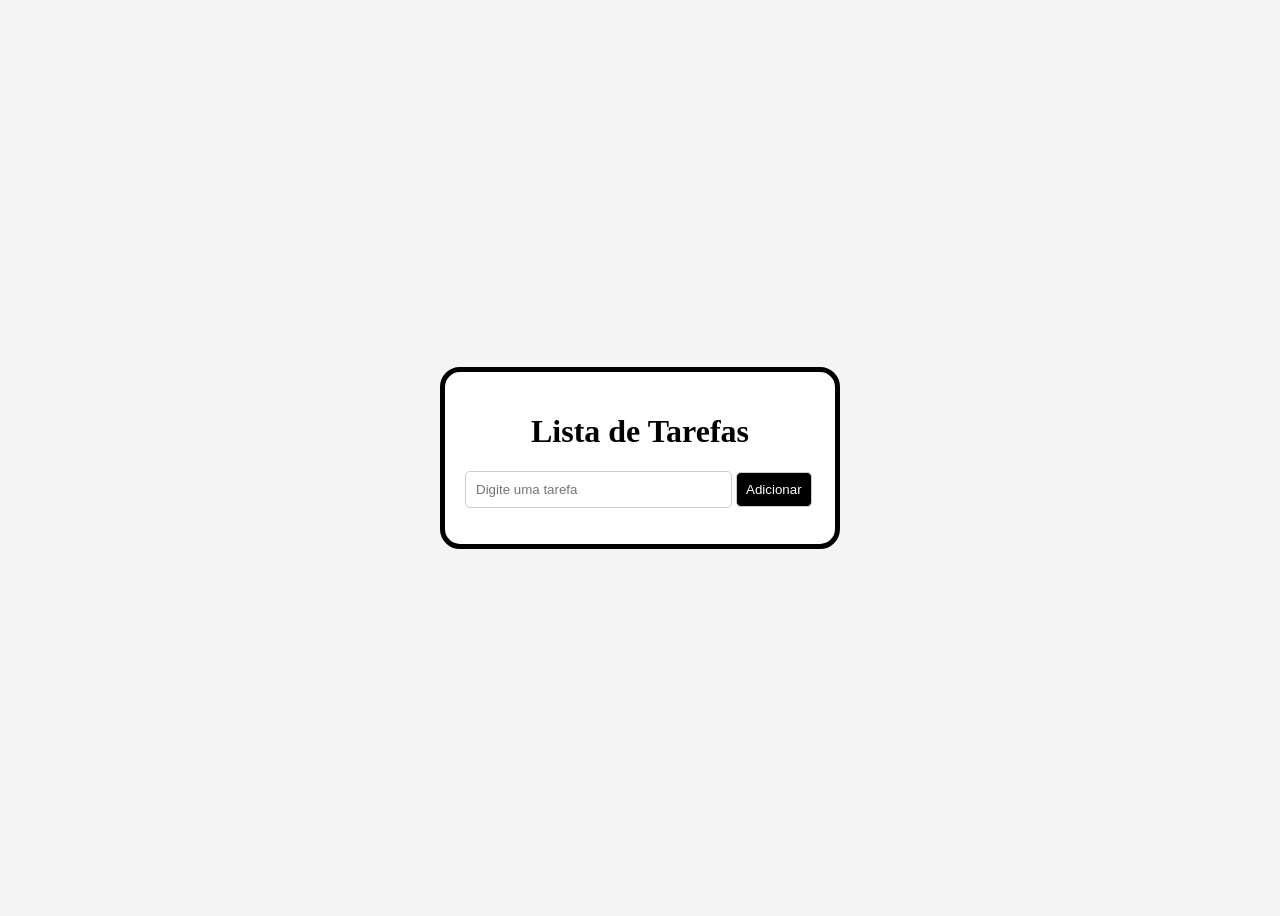
<file: Armazenamento/index.html>
<!DOCTYPE html>
<html lang="pt-br">
<head>
    <meta charset="UTF-8">
    <meta name="viewport" content="width=device-width, initial-scale=1.0">
    <title>Armazenamento</title>
    <link rel="stylesheet" href="styles/style.css">
    <script defer src="scripts/script.js"></script>
</head>
<body>
    <main id="caixa">
        <h1 id="titulo">Lista de Tarefas</h1>
        <input type="text" id="input-tarefa" placeholder="Digite uma tarefa">
        <button id="botao-adicionar">Adicionar</button>
        <ul id="lista-tarefa"></ul>
    </main>
</body>
</html>
</file>
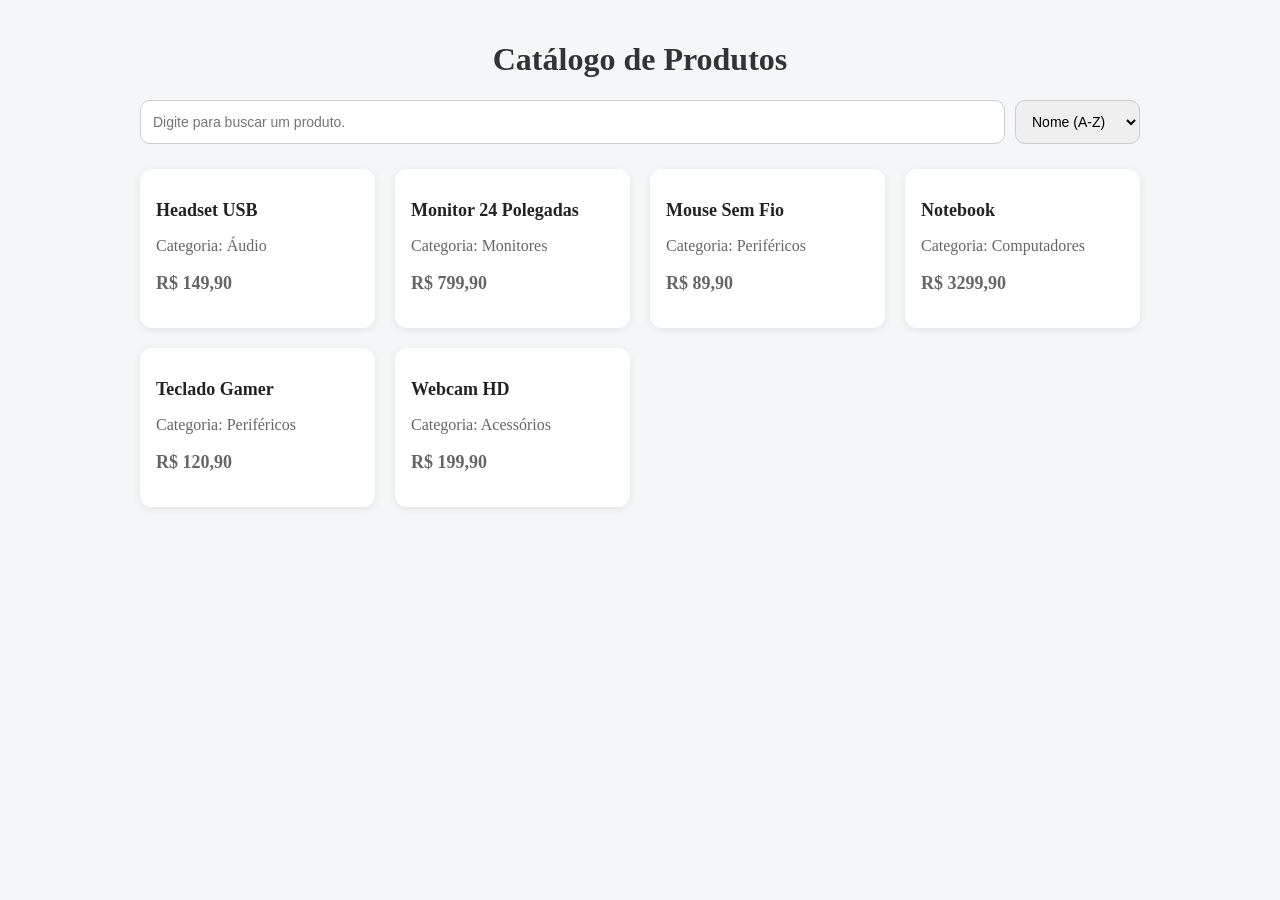
<file: Filtros-Ordenacao/index.html>
<!DOCTYPE html>
<html lang="pt-br">
<head>
    <meta charset="UTF-8">
    <meta name="viewport" content="width=device-width, initial-scale=1.0">
    <title>Catálogo de Produtos</title>
    <link rel="stylesheet" href="styles/style.css">
    <script defer src="scripts/script.js"></script>
</head>
<body>
    <h1>Catálogo de Produtos</h1>
    <div class="filtros">
        <input type="text" id="campoBusca" placeholder="Digite para buscar um produto.">
        <select id="ordenacao">
            <option value="nome-az">Nome (A-Z)</option>
            <option value="nome-za">Nome (Z-A)</option>
            <option value="preco-menor">Menor preço</option>
            <option value="preco-maior">Maior preço</option>
        </select>
    </div>
    <div id="listaProdutos" class="lista-produtos"></div>
</body>
</html>
</file>
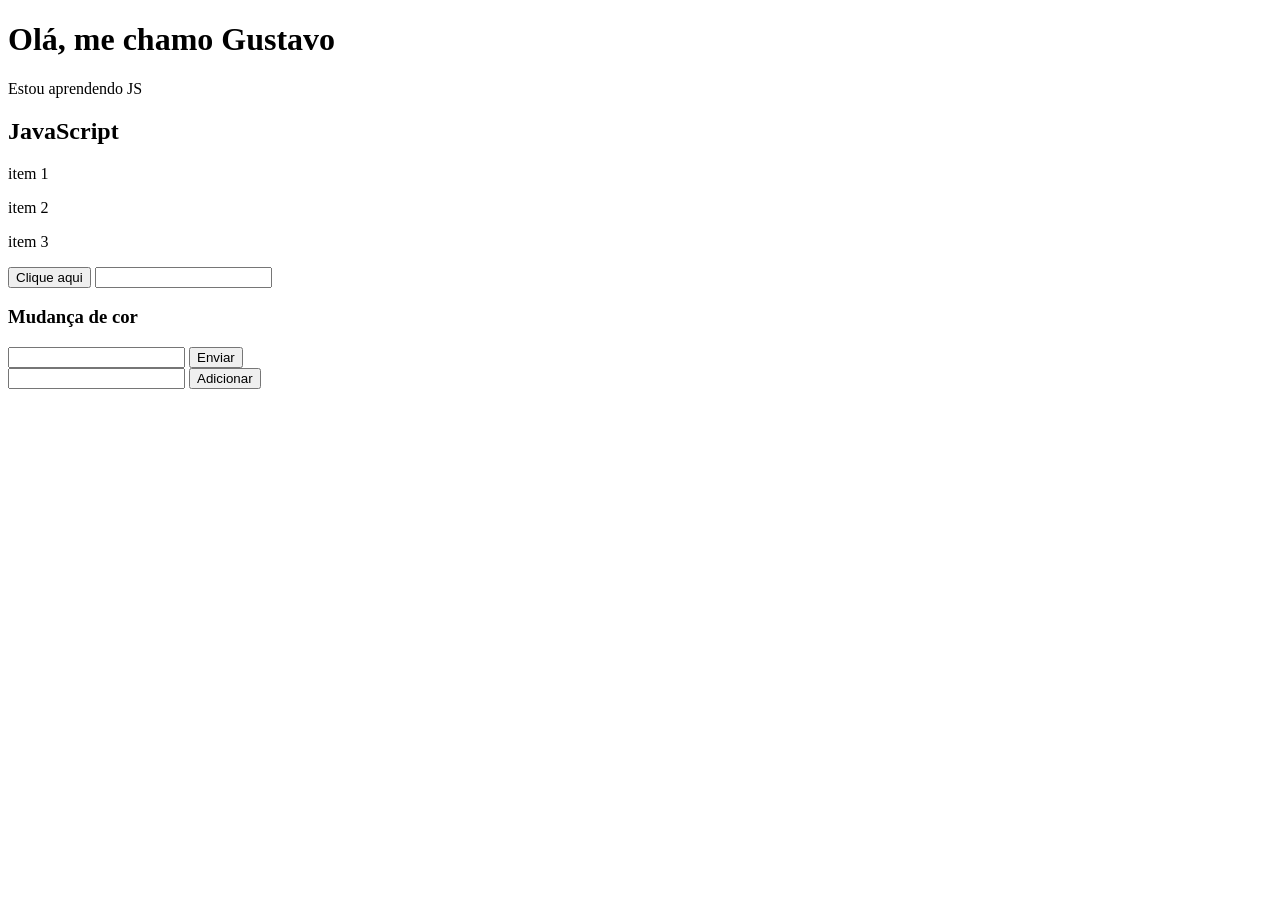
<file: Manipulação-dom/index.html>
<!DOCTYPE html>
<html lang="pt-br">
<head>
    <meta charset="UTF-8">
    <meta name="viewport" content="width=device-width, initial-scale=1.0">
    <title>Manipulacao de dom</title>
    <script defer src="dom.js"></script>
</head>
<body>
    <h1 id ="titulo"> Olá, me chamo Gustavo</h1>
    <p class ="paragrafo">Estou aprendendo JS</p>

    <h2>JavaScript</h2>

    <p class="texto">item 1</p>
    <p class="texto">item 2</p>
    <p class="texto">item 3</p>

    <button id="btn">Clique aqui</button>

    <input type="text" id="campo">
    <p id="resultado"></p>

    <h3 id="troca-cor">Mudança de cor</h3>

    <form id="form">
        <input type="" id="nome">
        <button type="submit">Enviar</button>
    </form>

    <input type="" id="input">
    <button id="add">Adicionar</button>
    <ul id="lista"></ul>

</body>
</html>
</file>
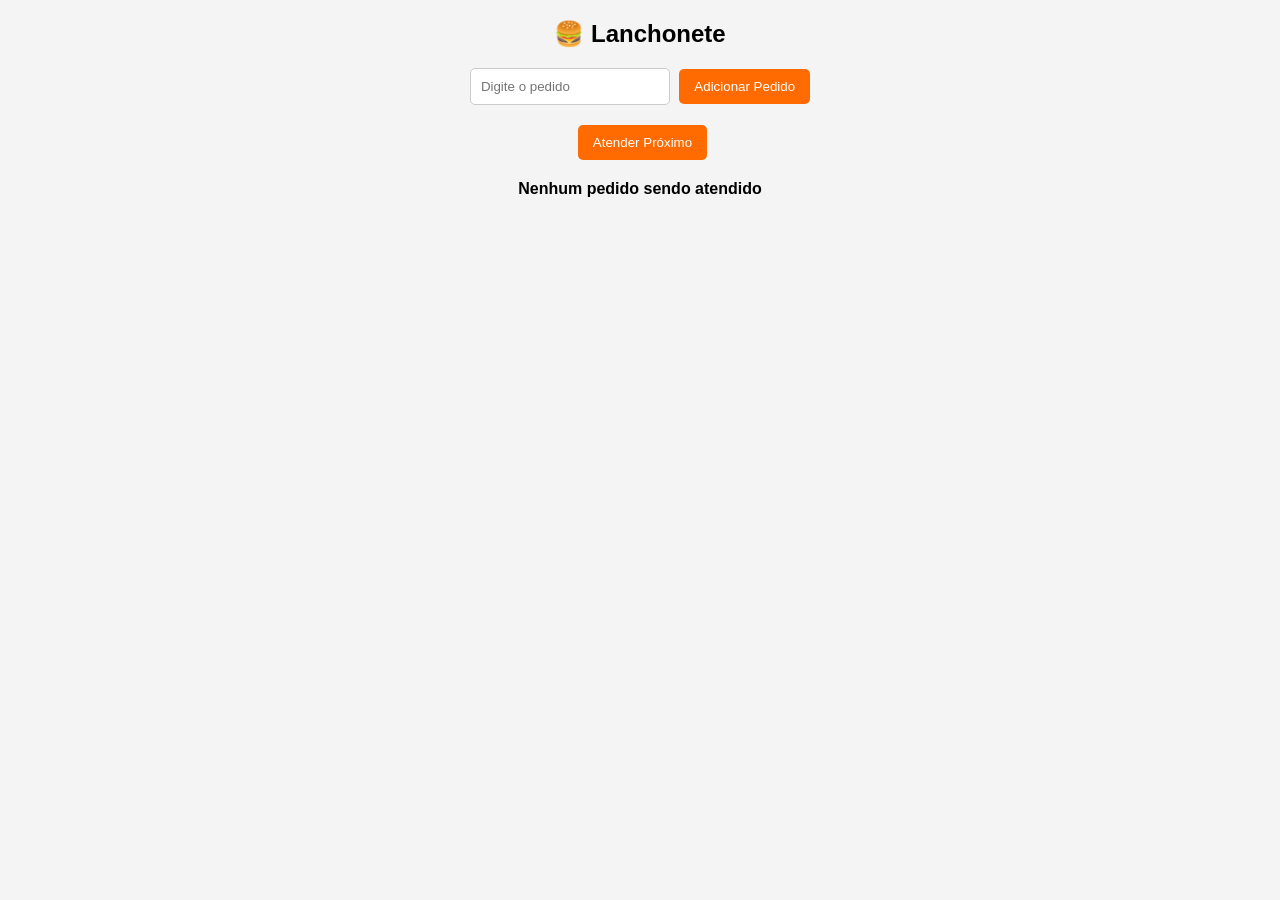
<file: Atividade-Lanchonete/Sistema Lanchonete/index.html>
<!DOCTYPE html>
<html lang="pt-br">
<head>
    <meta charset="UTF-8">
    <meta name="viewport" content="width=device-width, initial-scale=1.0">
    <title>Lanchonete</title>
    <link rel="stylesheet" href="styles/style.css">
</head>
<body>
    <h2>🍔 Lanchonete</h2>
    <div>
        <input type="text" id="input-Pedido" placeholder="Digite o pedido">
        <button id="btn-Adicionar">Adicionar Pedido</button>
    </div>
    <ul id="lista-Pedidos"></ul>
    <div>
        <button id="btn-Atender">Atender Próximo</button>
    </div>
    <p id="pedido-Atual">Nenhum pedido sendo atendido</p>

    <script src="scripts/script.js"></script>

</body>
</html>
</file>
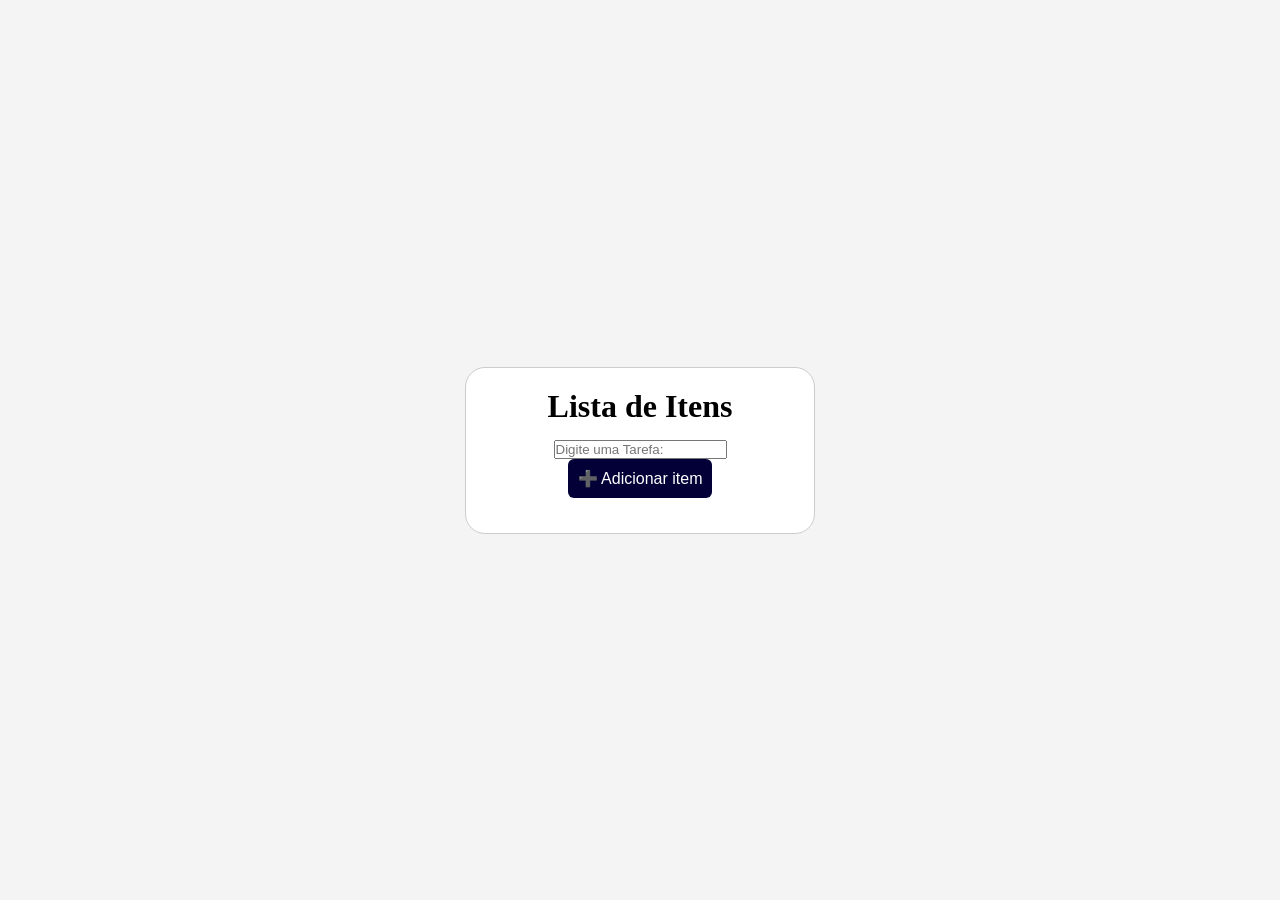
<file: Exercicos Lista de tarefas com remoção/Adicionando e Removendo Itens/index.html>
<!DOCTYPE html>
<html lang="pt-BR">
<head>
  <meta charset="UTF-8">
  <meta name="viewport" content="width=device-width, initial-scale=1.0">
  <title>Lista dinâmica</title>
  <link rel="stylesheet" href="styles/style.css">
</head>
<body>
    <div id="caixa">
      <h1 id="titulo">Lista de Itens</h1>

      <input type="text" id="input" placeholder="Digite uma Tarefa: ">
      
      <ul id="lista"></ul>
      
      <button id="botao-adicionar">➕ Adicionar item</button>

      <p id="mensagem"></p>
  </div>

    <script src="scripts/script.js"></script>
</body>
</html>
</file>
<file: Armazenamento/styles/style.css>
body {
    background-color: #F4F4F4;
    
    /* deixa os elementos flexíveis na tela, permitindo que possamos usar alguns comandos de posicionamento dos elementos filhos */
    display: flex; 
    justify-content: center;  /* alinha os elementos na direção do flex*/
    align-items: center; /* alinha os elementos na direção contrária do flex*/

    /* height é a altura do elemento, quando temos vh significa que estamos dando um tamanho pro elemento que corresponde a uma "porcentagem" da tela -> viewport height*/
    height: 100vh;
}

#caixa {
    background-color: #FFFFFF;
    width: 350px; /* largura da caixinha*/
    padding: 20px; /* espaçamento dentro da caxinha*/
    border: 5px solid #000000;
    border-radius: 20px; /* arredondamento dos cantos da caixinha*/
}

#input-tarefa{
    width: 70%; /* largura em porcentagem caluclada em cima do elemento pai (caixa)*/
    padding: 10px;
    border-radius: 5px;
    border: 1px solid #CCCCCC;
}

#botao-adicionar{
    background-color: black;
    color: #FFFFFF;
    border-radius: 5px;
    cursor: pointer;
    padding: 9px;
    border: 1px solid #CCCCCC;
}

#titulo{
    text-align: center;
}

.botao-remover {
    border: none;
    background-color: none;
    cursor: pointer;
}

li {
    list-style: none; /* remove o estilo de lista (padrão bolinha)*/
    background-color:#F4F4F4 ;
    padding: 10px;
    border-radius: 10px;
    margin-bottom: 10px; /* margem na base do elemento*/

    display: flex;
    justify-content: space-between; /* coloca espaço entre os elementos*/
    align-items: center;
}

#lista-tarefa {
    padding: 0;
}
</file>
<file: Filtros-Ordenacao/styles/style.css>
body {
    background-color: #F4F6F8;
    max-width: 1000px;
    margin: 0% auto; /* essa marge centraliza os elementos*/
    padding: 20px;
}

h1 {
    text-align: center;
    color: #333333;
}

.filtros {
    display: flex;
    gap: 10px; /* só funciona com o flex ativado e da espaço no meio dos elementos*/
    margin-bottom: 25px;
}

input, select {
    padding: 12px;
    border: 1px solid #CCCCCC;
    border-radius: 10px;
    font-size: 14px; /* tamanho da fonte (do texto do input e do select)*/
}

input {
    flex: 1; /* diz para o elemento descer e ocupar todo o espaço livre disponível*/
    min-width: 250px;
}

.card {
    background-color: #FFFFFF;
    border-radius: 12px;
    padding: 16px;
    box-shadow: 0 2px 8px rgba(0,0,0,0.08);
    transition: 0.2s;
}

.card:hover {
    transform: translateY(-4px);
}

.lista-produtos {
    display: grid;
    /* grid-template-columns: define quantas colunas vai ter */
    /* repeat -> repete um padrão de colunas */
    /* auto-fit -> cria o máximo de colunas que couberem no espaço da tela */
    grid-template-columns: repeat(auto-fit, minmax(220px, 1fr));
    gap: 20px;
}

.card h2 {
    font-size: 18px;
    color: #222222;
}

.card p {
    color: #666666;
}

.preco {
    color: #0A7A2F;
    font-weight: bold; /* peso da fonte (negrito)*/
    font-size: 18px;
}

.mensagem {
    /* controla em quais colunas o elemento vai ficar */
    /* 1 -> começa na primeira linha da coluna */
    /* -1 -> vai até a última linha da coluna */
    /* vai até o final, não importa quantas colunas existam */
    grid-column: 1 / -1;
    text-align: center;
    color: #888888;
    font-size: 18px;
}
</file>
<file: Atividade-Lanchonete/Sistema Lanchonete/styles/style.css>
/* Reset básico */
* {
    margin: 0;
    padding: 0;
    box-sizing: border-box;
}

/* Corpo da página */
body {
    font-family: Arial, sans-serif;
    background-color: #f4f4f4;
    padding: 20px;
    text-align: center;
}

/* Título */
h2 {
    margin-bottom: 20px;
}

/* Input */
input {
    padding: 10px;
    width: 200px;
    border: 1px solid #ccc;
    border-radius: 5px;
}

/* Botões */
button {
    padding: 10px 15px;
    margin-left: 5px;
    border: none;
    border-radius: 5px;
    background-color: #ff6b00;
    color: white;
    cursor: pointer;
}

button:hover {
    background-color: #e65c00;
}

/* Lista */
ul {
    list-style: none;
    margin-top: 20px;
}

/* Itens da lista */
li {
    background-color: white;
    margin: 10px auto;
    padding: 10px;
    width: 250px;
    border-radius: 5px;

    display: flex;
    justify-content: space-between;
    align-items: center;
}

/* Botão de remover */
li button {
    background-color: #FFFFFF;
    padding: 5px 10px;
}

li button:hover {
    background-color: darkred;
}

/* Texto do pedido atual */
#pedido-Atual {
    margin-top: 20px;
    font-weight: bold;
}
</file>
<file: Exercicos Lista de tarefas com remoção/Adicionando e Removendo Itens/styles/style.css>
* {
  margin: 0;
  padding: 0;
  box-sizing: border-box;
}

body {
  background-color: #f4f4f4;

  display: flex;
  justify-content: center;
  align-items: center;
  min-height: 100vh;
}

#caixa {
  width: 350px;
  padding: 20px;
  background-color: #ffffff;
  border: 1px solid #ccc;
  border-radius: 20px;
  text-align: center;
}

#titulo {
  margin-bottom: 15px;
}

#botao-adicionar {
  padding: 10px;
  margin-bottom: 15px;
  cursor: pointer;
  border: none;
  background-color: #020037;
  color: white;
  border-radius: 6px;
  font-size: 16px;
}

#lista {
  list-style: none;
}

/* Itens da lista */
#lista li {
  display: flex;
  justify-content: space-between;
  align-items: center;
  margin: 10px 0;
  padding: 10px;
  background-color: #f9f9f9;
  border-radius: 10px;
}
</file>
